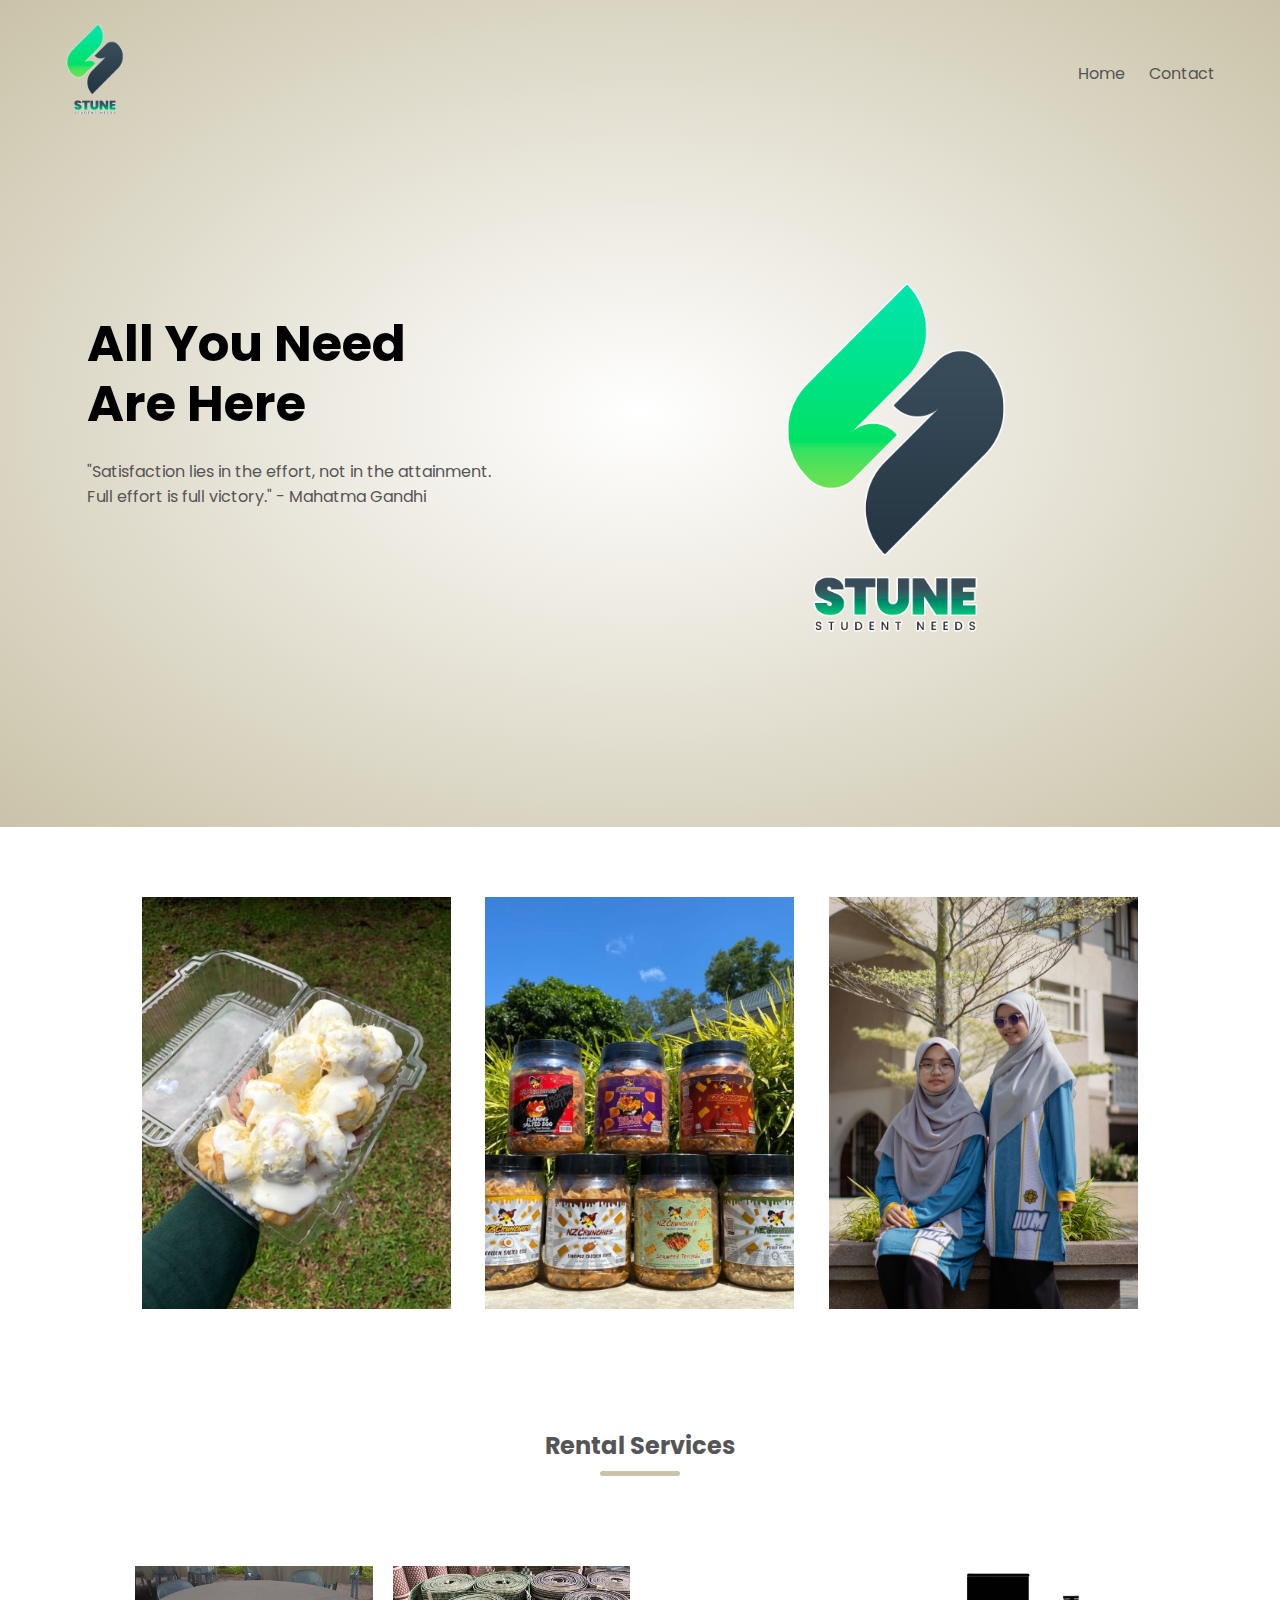
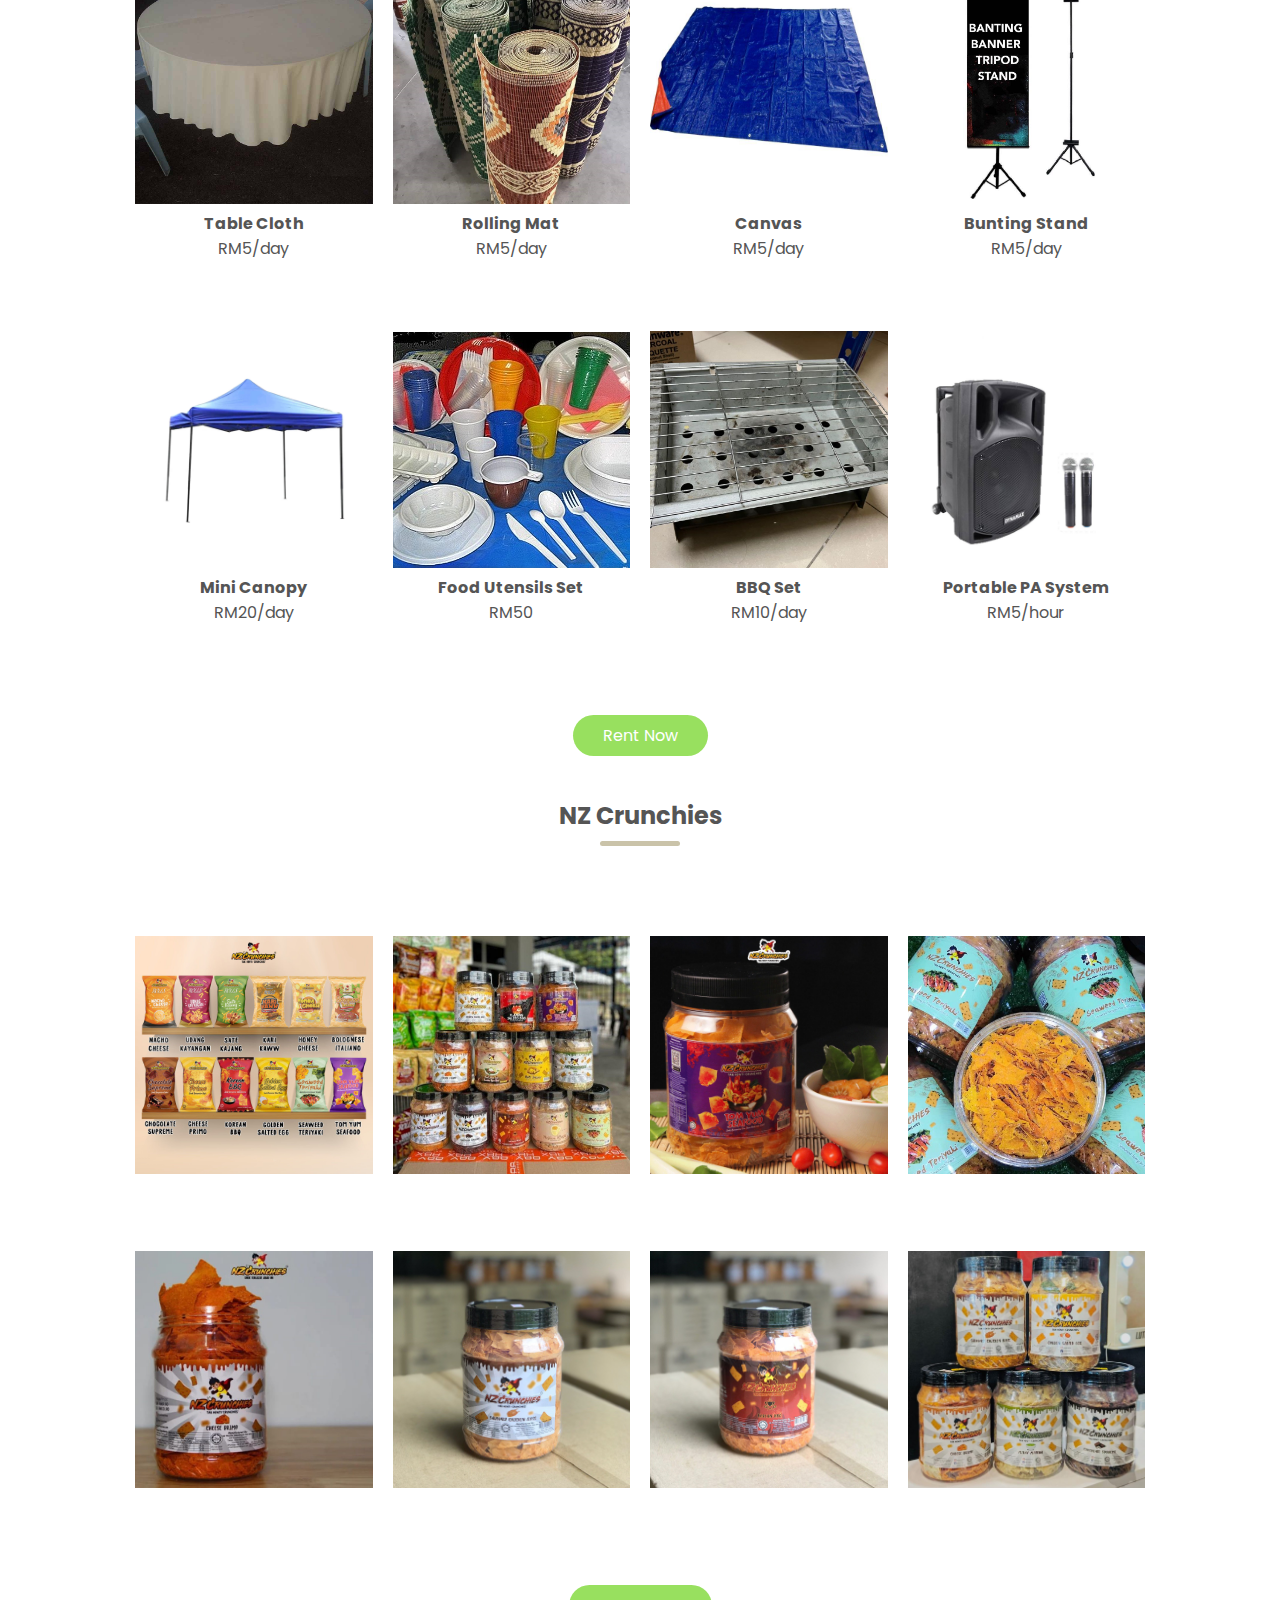
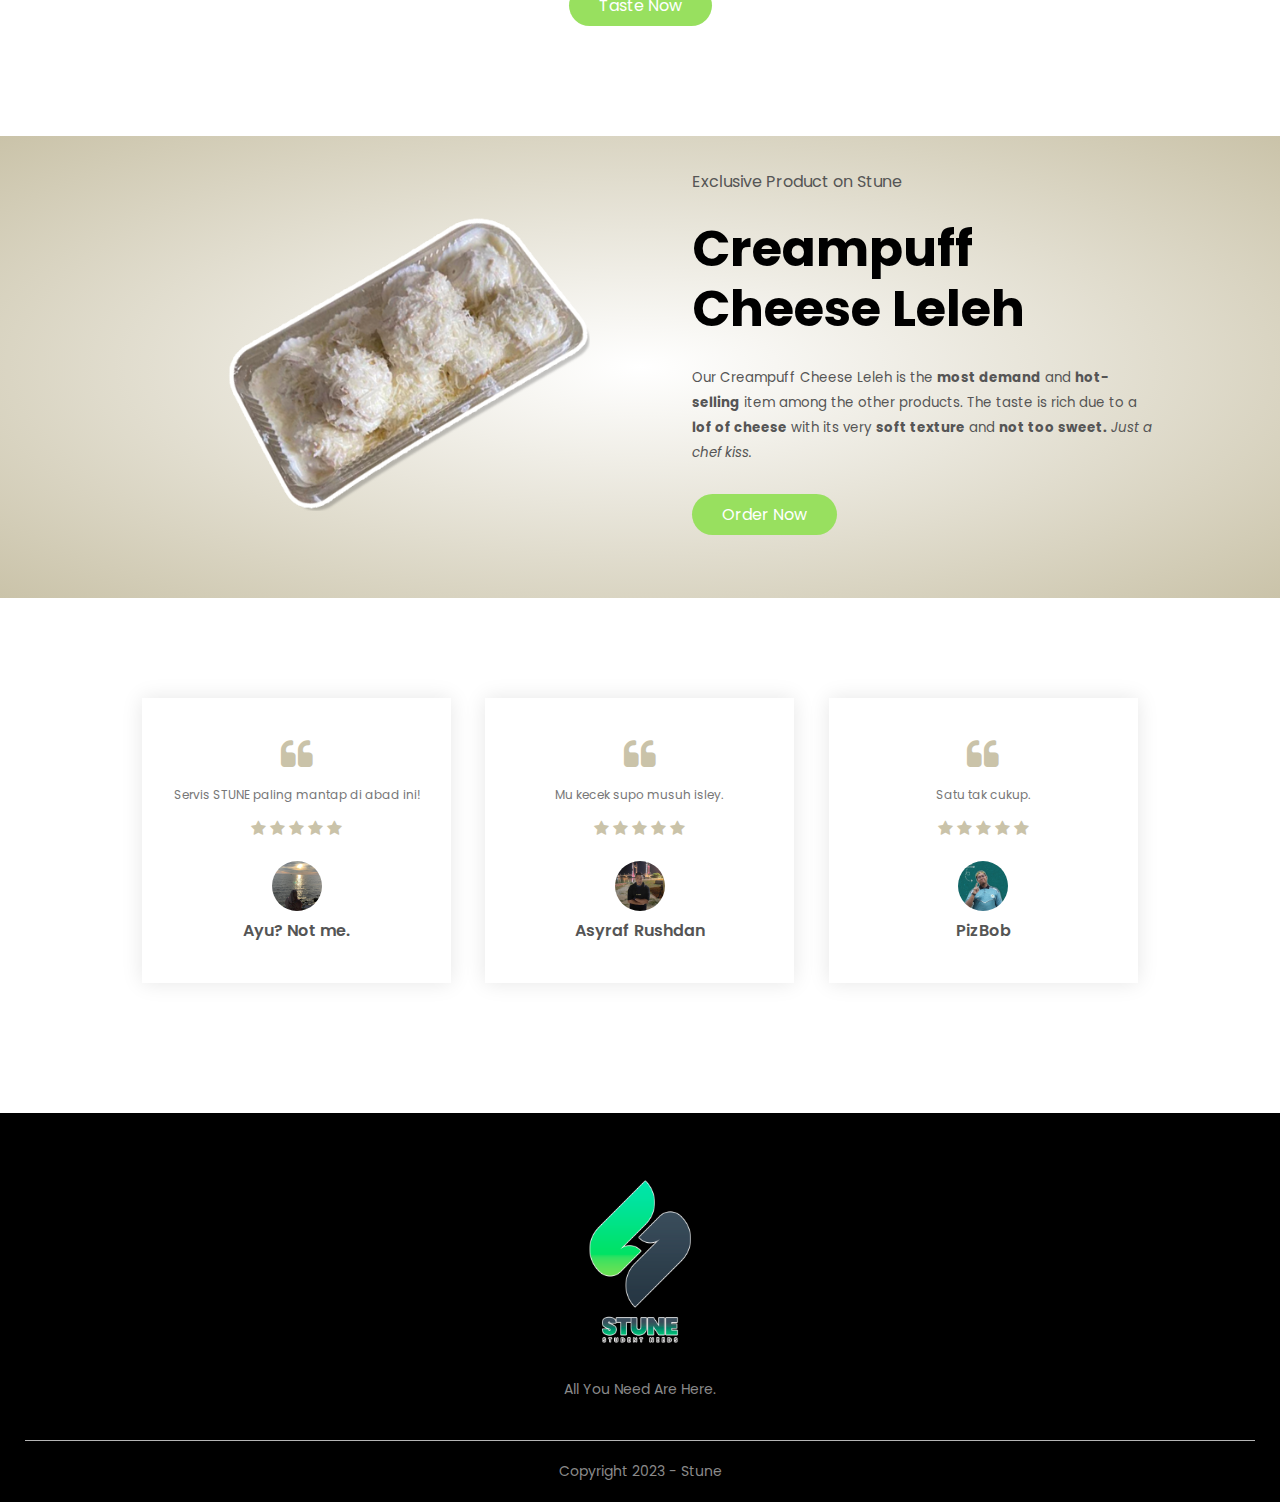
<file: index.html>
<!DOCTYPE html>
<html lang="en">
  <head>
    <meta charset="UTF-8" />
    <meta http-equiv="X-UA-Compatible" content="IE=edge" />
    <meta name="viewport" content="width=device-width, initial-scale=1.0" />
    <title>Stune | Student Needs</title>
    <link rel="shortcut icon" type="x-icon" href="/images/Stune Logo.png" />
    <link rel="stylesheet" href="style.css" />
    <link rel="preconnect" href="https://fonts.googleapis.com" />
    <link rel="preconnect" href="https://fonts.gstatic.com" crossorigin />
    <link
      href="https://fonts.googleapis.com/css2?family=Poppins:wght@300;400;500;600;700&display=swap"
      rel="stylesheet"
    />
    <link
      rel="stylesheet"
      href="https://stackpath.bootstrapcdn.com/font-awesome/4.7.0/css/font-awesome.min.css"
    />
  </head>
  <body>
    <div class="header">
      <div class="container">
        <div class="navbar">
          <div class="logo">
            <a href="index.html"
              ><img src="images/Stune Logo.png" width="20%"
            /></a>
          </div>
          <nav>
            <ul id="MenuItems">
              <li><a href="index.html">Home</a></li>
              <!--<li><a href="product.html">Products</a></li>--->
              <li><a href="contact.html">Contact</a></li>
            </ul>
          </nav>
          <img src="images/menu.png" class="menu-icon" onclick="menutoggle()" />
        </div>
        <div class="row">
          <div class="col-2" style="padding-bottom: 20%">
            <h1>All You Need<br />Are Here</h1>
            <p>
              "Satisfaction lies in the effort, not in the attainment. <br />
              Full effort is full victory." - Mahatma Gandhi
            </p>
            <!--<a href="product.html" class="btn">Explore Now</a>-->
          </div>
          <div class="col-2">
            <img
              src="images/Stune Logo.png"
              style="padding-bottom: 30%; width: 70%"
            />
          </div>
        </div>
      </div>
    </div>
    <!------------------ featured categories ------------------------->
    <div class="categories">
      <div class="small-container">
        <div class="row">
          <div class="col-3">
            <img src="images/cream puff durian leleh.jpg" />
          </div>
          <div class="col-3">
            <img src="images/crunchies.jpeg" />
          </div>
          <div class="col-3">
            <img src="images/baju.jpg" />
          </div>
        </div>
      </div>
    </div>
    <!------------------ featured products ------------------------->
    <div class="small-container">
      <h2 class="title">Rental Services</h2>
      <div class="row">
        <div class="col-4">
          <img src="images/alas meja.jpg" />
          <h4>Table Cloth</h4>
          <p>RM5/day</p>
        </div>
        <div class="col-4">
          <img src="images/tikar gulung.jpg" />
          <h4>Rolling Mat</h4>
          <p>RM5/day</p>
        </div>
        <div class="col-4">
          <img src="images/canvas.jpeg" />
          <h4>Canvas</h4>
          <p>RM5/day</p>
        </div>
        <div class="col-4">
          <img src="images/t-stand.jpg" />
          <h4>Bunting Stand</h4>
          <p>RM5/day</p>
        </div>
        <div class="col-4">
          <img src="images/Canopy-scaled.jpg" />
          <h4>Mini Canopy</h4>
          <p>RM20/day</p>
        </div>
        <div class="col-4">
          <img src="images/set makanan.jpg" />
          <h4>Food Utensils Set</h4>
          <p>RM50</p>
        </div>
        <div class="col-4">
          <img src="images/bbq.jpg" />
          <h4>BBQ Set</h4>
          <p>RM10/day</p>
        </div>
        <div class="col-4">
          <img src="images/pa system.jpg" />
          <h4>Portable PA System</h4>
          <p>RM5/hour</p>
        </div>
        <a href="https://bit.ly/486tL9O" class="btn">Rent Now</a>
      </div>
    </div>
    <!---NZ Crunchies-->
    <div class="small-container">
      <h2 class="title">NZ Crunchies</h2>
      <div class="row">
        <div class="col-4">
          <img src="images/1.jpeg" />
        </div>
        <div class="col-4">
          <img src="images/2.jpeg" />
        </div>
        <div class="col-4">
          <img src="images/3.jpeg" />
        </div>
        <div class="col-4">
          <img src="images/4.jpeg" />
        </div>
        <div class="col-4">
          <img src="images/5.jpeg" />
        </div>
        <div class="col-4">
          <img src="images/6.jpeg" />
        </div>
        <div class="col-4">
          <img src="images/7.jpeg" />
        </div>
        <div class="col-4">
          <img src="images/9.jpeg" />
        </div>
        <a href="http://www.wasap.my/60179843779/nzcrunchies" class="btn"
          >Taste Now</a
        >
      </div>
    </div>
    <!------------------ offer ------------------------->
    <div class="offer">
      <div class="small-container">
        <div class="row">
          <div class="col-2">
            <img src="images/creampuff.png" class="offer-img" />
          </div>
          <div class="col-2">
            <p>Exclusive Product on Stune</p>
            <h1>Creampuff <br />Cheese Leleh</h1>
            <small>
              Our Creampuff Cheese Leleh is the <strong>most demand</strong> and
              <strong>hot-selling</strong> item among the other products. The
              taste is rich due to a <strong>lof of cheese</strong> with its
              very <strong>soft texture</strong> and
              <strong>not too sweet.</strong> <i>Just a chef kiss.</i>
            </small>
            <br />
            <a href="https://linktr.ee/CreampuffCheeseLeleh" class="btn"
              >Order Now</a
            >
          </div>
        </div>
      </div>
    </div>

    <!------------------ testimonial ------------------------->
    <div class="testimonial">
      <div class="small-container">
        <div class="row">
          <div class="col-3">
            <i class="fa fa-quote-left"></i>
            <p>Servis STUNE paling mantap di abad ini!</p>
            <div class="rating">
              <i class="fa fa-star"></i>
              <i class="fa fa-star"></i>
              <i class="fa fa-star"></i>
              <i class="fa fa-star"></i>
              <i class="fa fa-star"></i>
            </div>
            <img src="images/ayu.jpg" />
            <h3>Ayu? Not me.</h3>
          </div>
          <div class="col-3">
            <i class="fa fa-quote-left"></i>
            <p>Mu kecek supo musuh isley.</p>
            <div class="rating">
              <i class="fa fa-star"></i>
              <i class="fa fa-star"></i>
              <i class="fa fa-star"></i>
              <i class="fa fa-star"></i>
              <i class="fa fa-star"></i>
            </div>
            <img src="images/acap.enc" />
            <h3>Asyraf Rushdan</h3>
          </div>
          <div class="col-3">
            <i class="fa fa-quote-left"></i>
            <p>Satu tak cukup.</p>
            <div class="rating">
              <i class="fa fa-star"></i>
              <i class="fa fa-star"></i>
              <i class="fa fa-star"></i>
              <i class="fa fa-star"></i>
              <i class="fa fa-star"></i>
            </div>
            <img src="images/hafiz.enc" />
            <h3>PizBob</h3>
          </div>
        </div>
      </div>
    </div>

    <!------------------ brands 
    <div class="brands">
      <div class="small-container">
        <div class="row">
          <div class="col-5">
            <a href="https://www.instagram.com/stune_official/"
              ><img src="images/ig.png"
            /></a>
          </div>
          <div class="col-5">
            <a href="https://www.tiktok.com/@stune.official"
              ><img src="images/tiktok.png"
            /></a>
          </div>
          <div class="col-5">
            <a href="https://twitter.com/stune_official"
              ><img src="images/twitter 2.png"
            /></a>
          </div>
          <div class="col-5">
            <a href="https://web.facebook.com/stuneofficial/"
              ><img src="images/fb.png"
            /></a>
          </div>
        </div>
      </div>
    </div>--->

    <!------------------ footer ------------------------->
    <div class="footer">
      <div class="container">
        <div class="row">
          <div class="footer-col-2">
            <img src="images/Stune Logo.png" />
            <p>All You Need Are Here.</p>
          </div>
        </div>
        <hr />
        <p class="copyright">Copyright 2023 - Stune</p>
      </div>
    </div>

    <!------------------ js for toggle menu ------------------------->
    <script>
      var MenuItems = document.getElementById("MenuItems");

      MenuItems.style, (maxHeight = "0px");

      function menutoggle() {
        if (MenuItems.style.maxHeight == "0px") {
          MenuItems.style.maxHeight = "200px";
        } else {
          MenuItems.style.maxHeight = "0px";
        }
      }
    </script>
  </body>
</html>
</file>
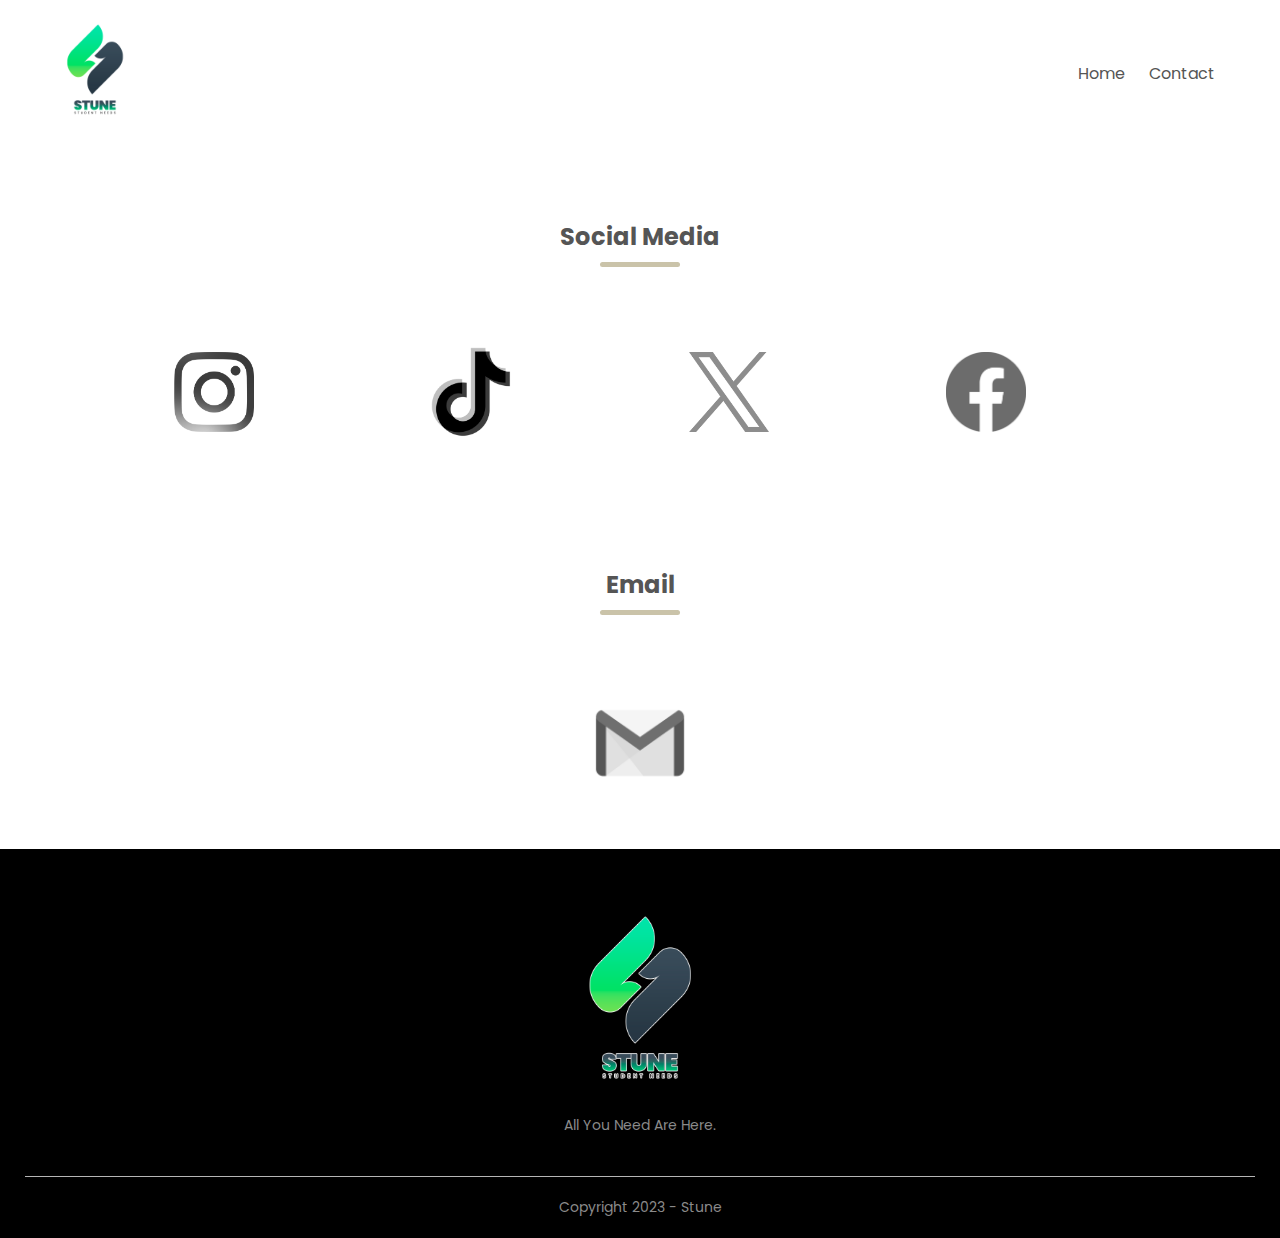
<file: contact.html>
<!DOCTYPE html>
<html lang="en">
  <head>
    <meta charset="UTF-8" />
    <meta http-equiv="X-UA-Compatible" content="IE=edge" />
    <meta name="viewport" content="width=device-width, initial-scale=1.0" />
    <title>Stune | Student Needs</title>
    <link rel="shortcut icon" type="x-icon" href="/images/Stune Logo.png" />
    <link rel="stylesheet" href="style.css" />
    <link rel="preconnect" href="https://fonts.googleapis.com" />
    <link rel="preconnect" href="https://fonts.gstatic.com" crossorigin />
    <link
      href="https://fonts.googleapis.com/css2?family=Poppins:wght@300;400;500;600;700&display=swap"
      rel="stylesheet"
    />
    <link
      rel="stylesheet"
      href="https://stackpath.bootstrapcdn.com/font-awesome/4.7.0/css/font-awesome.min.css"
    />
  </head>
  <body>
    <div class="container">
      <div class="navbar">
        <div class="logo">
          <a href="index.html"
            ><img src="images/Stune Logo.png" width="20%"
          /></a>
        </div>
        <nav>
          <ul id="MenuItems">
            <li><a href="index.html">Home</a></li>
            <!---<li><a href="product.html">Products</a></li>--->
            <li><a href="contact.html">Contact</a></li>
          </ul>
        </nav>
        <img src="images/menu.png" class="menu-icon" onclick="menutoggle()" />
      </div>
    </div>

    <!------------------ brands ------------------------->
    <div class="service">
      <div class="title">
        <h2>Social Media</h2>
      </div>
      <div class="small-container">
        <div class="row">
          <div class="col-5">
            <a href="https://www.instagram.com/stune_official/"
              ><img src="images/ig.png"
            /></a>
          </div>
          <div class="col-5">
            <a href="https://www.tiktok.com/@stune.official"
              ><img src="images/tiktok.png"
            /></a>
          </div>
          <div class="col-5">
            <a href="https://twitter.com/stune_official"
              ><img src="images/twitter 2.png"
            /></a>
          </div>
          <div class="col-5">
            <a href="https://web.facebook.com/stuneofficial/"
              ><img src="images/fb.png"
            /></a>
          </div>
        </div>
      </div>
    </div>
    <div class="service">
      <div class="title">
        <h2>Email</h2>
      </div>
      <div class="small-container">
        <div class="row">
          <div class="col-6">
            <a href="mailto:stuneofficial.iium@gmail.com?Subject=My%20Query"
              ><img src="images/gmail.png"
            /></a>
          </div>
        </div>
      </div>
    </div>

    <!------------------ footer ------------------------->
    <div class="footer">
      <div class="container">
        <div class="row">
          <div class="footer-col-2">
            <img src="images/Stune Logo.png" />
            <p>All You Need Are Here.</p>
          </div>
        </div>
        <hr />
        <p class="copyright">Copyright 2023 - Stune</p>
      </div>
    </div>

    <!------------------ js for toggle menu ------------------------->
    <script>
      var MenuItems = document.getElementById("MenuItems");

      MenuItems.style, (maxHeight = "0px");

      function menutoggle() {
        if (MenuItems.style.maxHeight == "0px") {
          MenuItems.style.maxHeight = "200px";
        } else {
          MenuItems.style.maxHeight = "0px";
        }
      }
    </script>
  </body>
</html>
</file>
<file: style.css>
* {
  margin: 0;
  padding: 0;
  box-sizing: border-box;
}
body {
  font-family: "Poppins", sans-serif;
}
.navbar {
  display: flex;
  align-items: center;
  padding: 20px;
}
nav {
  flex: 1;
  text-align: right;
}
nav ul {
  display: inline-block;
  list-style-type: none;
}
nav ul li {
  display: inline-block;
  margin-right: 20px;
}
a {
  text-decoration: none;
  color: #555;
}
a:hover {
  cursor: pointer;
  color: #98e05f;
}
p {
  color: #555;
}
.container {
  max-width: 1300px;
  margin: auto;
  padding-left: 25px;
  padding-right: 25px;
}
.row {
  display: flex;
  align-items: center;
  flex-wrap: wrap;
  justify-content: space-around;
}
.col-2 {
  flex-basis: 50%;
  min-width: 300px;
  padding-left: 5%;
}
.col-2 img {
  max-width: 100%;
  padding: 50px 0;
}
.col-2 h1 {
  font-size: 50px;
  line-height: 60px;
  margin: 25px 0;
}
.btn {
  display: inline-block;
  background: #98e05f;
  color: #fff;
  padding: 8px 30px;
  margin: 30px 0;
  border-radius: 30px;
  transition: background 0.5s;
}
.btn:hover {
  background: #0de3ac;
  color: #fff;
}
.header {
  background: radial-gradient(#fff, #cac3a9);
}
.header .row {
  margin-top: 70px;
}
.categories {
  margin: 70px 0;
}
.col-3 {
  flex-basis: 30%;
  min-width: 250px;
  margin-bottom: 30px;
}
.col-3 img {
  width: 100%;
}
.small-container {
  max-width: 1080px;
  margin: auto;
  padding-left: 25px;
  padding-right: 25px;
}
.col-4 {
  flex-basis: 25%;
  padding: 10px;
  min-width: 200px;
  margin-bottom: 50px;
  transition: transform 0.5s;
}
.col-4 img {
  width: 100%;
}
.title {
  text-align: center;
  margin: 0 auto 80px;
  position: relative;
  line-height: 60px;
  color: #555;
}
.title::after {
  content: "";
  background: #cac3a9;
  width: 80px;
  height: 5px;
  border-radius: 5px;
  position: absolute;
  bottom: 0;
  left: 50%;
  transform: translateX(-50%);
}
h4 {
  color: #555;
  font-weight: bold;
  text-align: center;
}
.col-4 p {
  font-size: 16px;
  text-align: center;
}
.rating .fa {
  color: #cac3a9;
}
.col-4:hover {
  transform: translateY(-5px);
}

/*---- offer ----*/
.offer {
  background: radial-gradient(#fff, #cac3a9);
  margin-top: 80px;
  padding: 30px 0;
}
.col-2 .offer-img {
  padding: 50px;
}
small {
  color: #555;
}

/*---- testimonial ----*/
.testimonial {
  padding-top: 100px;
  padding-bottom: 100px;
}
.testimonial .col-3 {
  text-align: center;
  padding: 40px 20px;
  box-shadow: 0 0 20px 0px rgba(0, 0, 0, 0.1);
  cursor: pointer;
  transition: transform 0.5s;
}
.testimonial .col-3 img {
  width: 50px;
  margin-top: 20px;
  border-radius: 50%;
}
.testimonial .col-3:hover {
  transform: translateY(-10px);
}
.fa.fa-quote-left {
  font-size: 34px;
  color: #cac3a9;
}
.col-3 p {
  font-size: 12px;
  margin: 12px 0;
  color: #777;
}
.testimonial .col-3 h3 {
  font-weight: 600;
  color: #555;
  font-size: 16px;
}

/*---- brands ----*/
.brands {
  margin: 100px auto;
}
.col-5 {
  width: 160px;
}
.col-5 img {
  width: 50%;
  cursor: pointer;
  filter: grayscale(100%);
}
.col-5 img:hover {
  filter: grayscale(0);
}
.col-6 {
  width: 160px;
}
.col-6 img {
  width: 80%;
  padding-left: 20%;
  cursor: pointer;
  filter: grayscale(100%);
}
.col-6 img:hover {
  filter: grayscale(0);
}

/*---- footer ----*/
.footer {
  background: #000;
  color: #8a8a8a;
  font-size: 14px;
  padding: 60px 0 20px;
}
.footer p {
  color: #8a8a8a;
}
.footer h3 {
  color: #fff;
  margin-bottom: 20px;
}
.footer-col-1,
.footer-col-2,
.footer-col-3,
.footer-col-4 {
  min-width: 250px;
  margin-bottom: 20px;
}
.footer-col-1 {
  flex-basis: 30%;
}
.footer-col-2 {
  flex: 1;
  text-align: center;
}
.footer-col-2 img {
  width: 180px;
  margin-bottom: 20px;
}
.footer-col-3,
.footer-col-4 {
  flex-basis: 12%;
  text-align: center;
}
ul {
  list-style-type: none;
}
.app-logo {
  margin-top: 20px;
}
.app-logo img {
  width: 140px;
}
.footer hr {
  border: none;
  background: #b5b5b5;
  height: 1px;
  margin: 20px 0;
}
.copyright {
  text-align: center;
}

/*---- menu icon ----*/
.menu-icon {
  width: 28px;
  margin-left: 20px;
  display: none;
}
.service {
  width: 100%;
  padding: 60px 4% 4% 4%;
}

/*----- media query for menu ------*/

@media only screen and (max-width: 800px) {
  nav ul {
    position: absolute;
    top: 100px;
    left: 0;
    background: #333;
    width: 100%;
    overflow: hidden;
    transition: max-height 0.5s;
  }
  nav ul li {
    display: block;
    margin-right: 50px;
    margin-top: 20px;
    margin-bottom: 10px;
  }
  nav ul li a {
    color: #fff;
  }
  .logo img {
    width: 20%;
  }
  .footer-col-2 {
    width: 40%;
    text-align: center;
  }
  .menu-icon {
    display: block;
    cursor: pointer;
  }
  .col-2 p {
    padding-top: 10%;
  }
  .col-2 img {
    width: 100%;
    align-items: center;
    padding-left: 20%;
  }
  .col-2 .offer-img {
    width: 90%;
  }
  .col-2 h1 {
    font-size: 40px;
  }
  .col-5 img {
    width: 70%;
    padding-left: 30%;
    padding-bottom: 20%;
  }
  .service {
    width: 100%;
    padding: 20% 4% 4% 4%;
  }
}

/*----- all products page ------*/

.row-2 {
  justify-content: space-between;
  margin: 100px auto 50px;
}
select {
  border: 1px solid #98e05f;
  padding: 5px;
}
select:focus {
  outline: none;
}
.page-btn {
  margin: 0 auto 80px;
}
.page-btn span {
  display: inline-block;
  border: 1px solid #98e05f;
  margin-left: 10px;
  width: 40px;
  height: 40px;
  text-align: center;
  line-height: 40px;
  cursor: pointer;
}
.page-btn span:hover {
  background: #98e05f;
  color: #fff;
}

/*----- single product details --------*/
.single-product {
  margin-top: 80px;
}
.single-product .col-2 img {
  padding: 0;
}
.single-product .col-2 {
  padding: 20px;
}
.single-product h4 {
  margin: 20px 0;
  font-size: 22px;
  font-weight: bold;
}
.single-product select {
  display: block;
  padding: 10px;
  margin-top: 20px;
}
.single-product input {
  width: 50px;
  height: 40px;
  padding-left: 10px;
  font-size: 20px;
  margin-right: 10px;
  border: 1px solid #98e05f;
}
input:focus {
  outline: none;
}
.small-img-row {
  display: flex;
  justify-content: space-between;
}
.small-img-col {
  flex-basis: 24%;
  cursor: pointer;
}

/*----- media query for less than 600 screen size ------*/

@media only screen and (max-width: 600px) {
  .logo img {
    width: 20%;
  }
  .row {
    text-align: center;
  }
  .col-2,
  .col-3,
  .col-4 {
    flex-basis: 100%;
  }
  .footer-col-2 {
    flex: 1;
    padding-left: 0%;
    text-align: center;
  }
  .single-product .row {
    text-align: left;
  }
  .single-product .col-2 {
    padding: 20px 0;
  }
  .single-product h1 {
    font-size: 26px;
    line-height: 32px;
  }
  .cart-info p {
    display: none;
  }
  .col-5 img {
    width: 50%;
    padding: 10px;
    padding-bottom: 20%;
  }
  .col-6 img {
    width: 80%;
    padding-right: 20%;
    cursor: pointer;
    filter: grayscale(100%);
  }
  .col-2 img {
    width: 50%;
    padding-left: 0%;
  }
  .service {
    width: 100%;
    padding: 50% 4% 5% 4%;
  }
}
</file>
